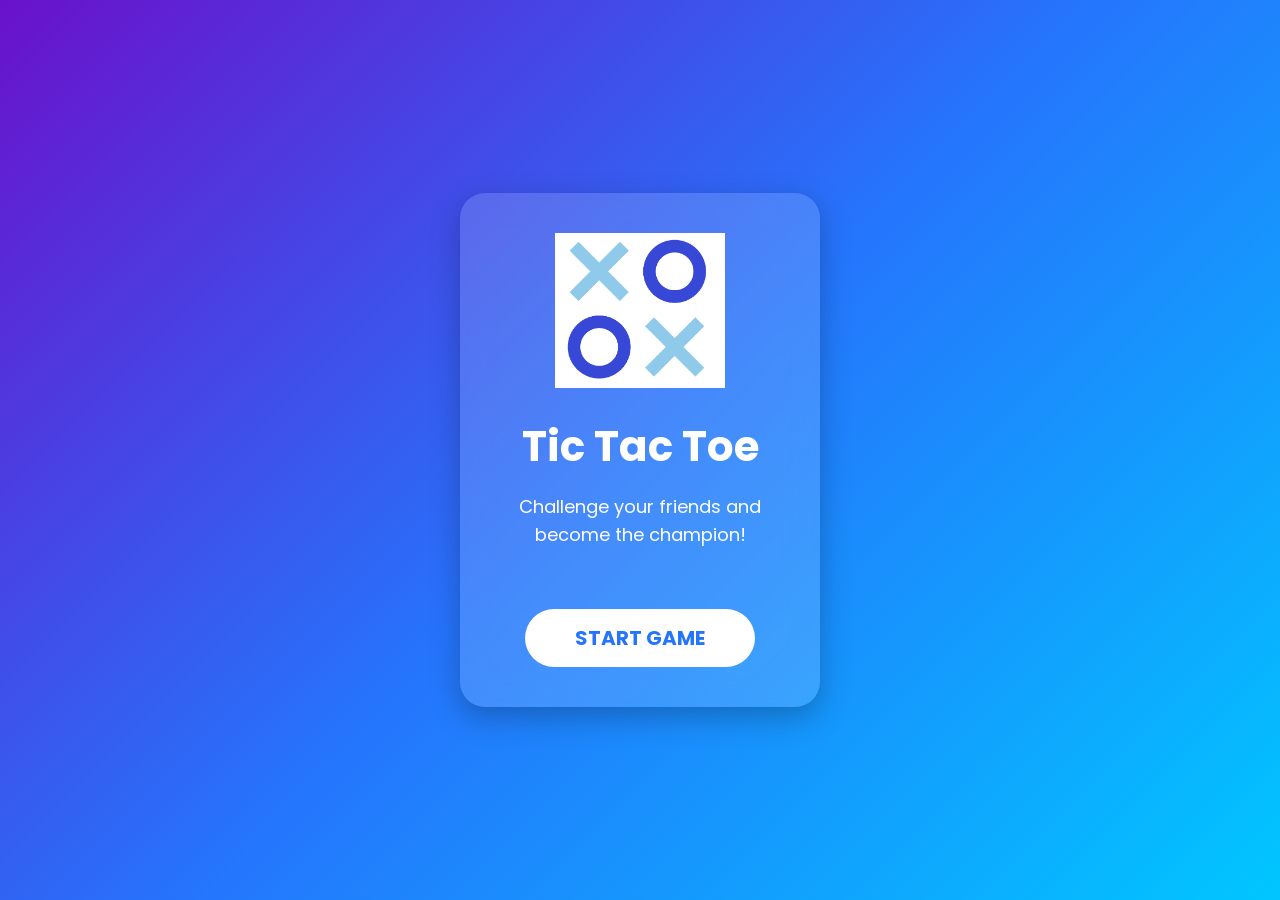
<file: index.html>
<!DOCTYPE html>
<html lang="en">
<head>

    <meta charset="UTF-8">
    <meta name="viewport"
          content="width=device-width, initial-scale=1.0">

    <title>Tic Tac Toe</title>

    <link rel="stylesheet" href="style.css">

    <link href="https://fonts.googleapis.com/css2?family=Poppins:wght@300;400;500;600;700&display=swap" rel="stylesheet">

</head>

<body class="landing-body">

<div class="overlay">

    <div class="landing-card">

        <img src="images/logo.PNG"
             class="logo"
             alt="App Logo">

        <h1>Tic Tac Toe</h1>

        <p>
            Challenge your friends and become the champion!
        </p>

        <button onclick="startGame()">
            START GAME
        </button>

    </div>

</div>

<script>

function startGame(){

    window.location.href="game.html";

}

</script>

</body>
</html>
</file>
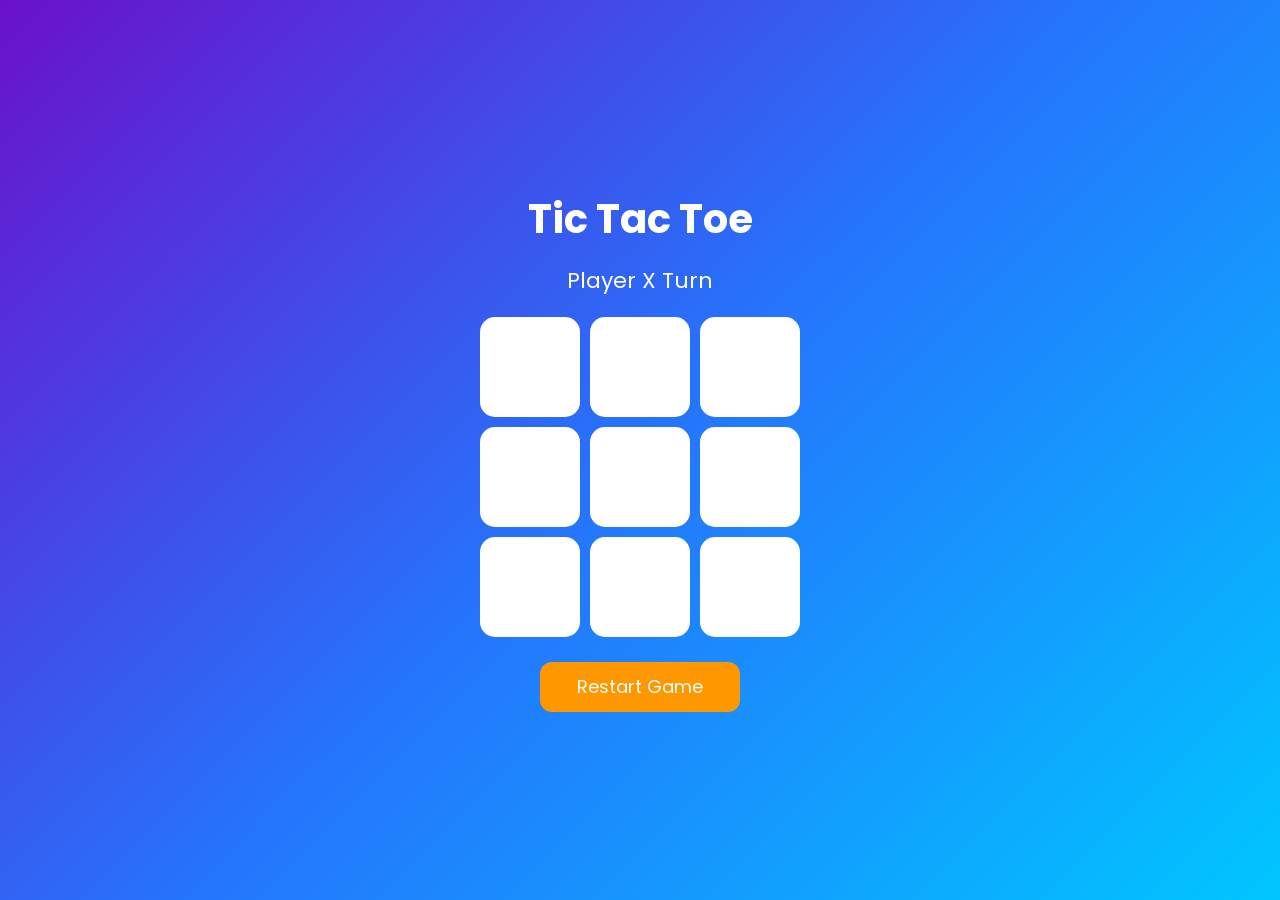
<file: game.html>
<!DOCTYPE html>
<html lang="en">

<head>

    <meta charset="UTF-8">
    <meta name="viewport" content="width=device-width, initial-scale=1.0">

    <title>Tic Tac Toe</title>

    <link rel="stylesheet" href="style.css">

    <link href="https://fonts.googleapis.com/css2?family=Poppins:wght@300;400;500;600;700&display=swap" rel="stylesheet">

</head>

<body>

<div class="container">

    <h1>Tic Tac Toe</h1>

    <div id="status">
        Player X Turn
    </div>

    <div class="board">

        <div class="cell" data-index="0"></div>
        <div class="cell" data-index="1"></div>
        <div class="cell" data-index="2"></div>

        <div class="cell" data-index="3"></div>
        <div class="cell" data-index="4"></div>
        <div class="cell" data-index="5"></div>

        <div class="cell" data-index="6"></div>
        <div class="cell" data-index="7"></div>
        <div class="cell" data-index="8"></div>

    </div>

    <button id="restart">
        Restart Game
    </button>

</div>

<!-- Winner Popup -->

<div class="popup" id="popup">

    <div class="popup-content">

        <h2 id="result"></h2>

        <button id="playAgain">
            Play Again
        </button>

    </div>

</div>

<script src="script.js"></script>

</body>

</html>
</file>
<file: style.css>
*{
    margin:0;
    padding:0;
    box-sizing:border-box;
    font-family:'Poppins',sans-serif;
}

/* ===========================
   LANDING PAGE
=========================== */

.landing-body{

    height:100vh;

    background:linear-gradient(
        135deg,
        #6A11CB,
        #2575FC,
        #00C6FF
    );

    display:flex;
    justify-content:center;
    align-items:center;

}

.overlay{

    width:100%;
    display:flex;
    justify-content:center;
    align-items:center;
}

.landing-card{

    width:360px;

    background:rgba(255,255,255,.15);

    backdrop-filter:blur(15px);

    border-radius:25px;

    padding:40px 25px;

    text-align:center;

    box-shadow:0 10px 30px rgba(0,0,0,.25);

    color:white;

}

.logo{

    width:170px;

    margin-bottom:20px;

    animation:float 2.5s infinite ease-in-out;
}

@keyframes float{

0%{transform:translateY(0);}
50%{transform:translateY(-12px);}
100%{transform:translateY(0);}

}

.landing-card h1{

    font-size:42px;

    margin-bottom:15px;
}

.landing-card p{

    font-size:18px;

    line-height:28px;

    margin-bottom:35px;

}

.landing-card button{

    width:230px;

    height:58px;

    border:none;

    border-radius:50px;

    background:white;

    color:#2575FC;

    font-size:20px;

    font-weight:bold;

    cursor:pointer;

    transition:.3s;

}

.landing-card button:hover{

    transform:scale(1.05);

    background:#FFD54F;

    color:#222;

}

/* ===========================
   GAME PAGE
=========================== */

body{

    background:linear-gradient(
        135deg,
        #6A11CB,
        #2575FC,
        #00C6FF
    );

    display:flex;

    justify-content:center;

    align-items:center;

    height:100vh;

}

.container{

    width:360px;

    text-align:center;

    color:white;

}

.container h1{

    font-size:40px;

    margin-bottom:15px;

}

#status{

    font-size:22px;

    margin-bottom:20px;

}

.board{

    display:grid;

    grid-template-columns:repeat(3,100px);

    grid-template-rows:repeat(3,100px);

    gap:10px;

    justify-content:center;

}

.cell{

    width:100px;
    height:100px;

    background:#ffffff;

    border-radius:15px;

    display:flex;
    justify-content:center;
    align-items:center;

    font-size:60px;
    font-weight:700;

    color:#222222;      /* Makes X and O visible */

    cursor:pointer;

    transition:0.3s;

    user-select:none;

}

.cell:hover{

    transform:scale(1.05);

}

.win{

    background:#00E676 !important;

    color:white;

}

button{

    margin-top:25px;

    width:200px;

    height:50px;

    border:none;

    border-radius:12px;

    background:#FF9800;

    color:white;

    font-size:18px;

    cursor:pointer;

}

button:hover{

    background:#F57C00;

}

/* Popup */

.popup{

    position:fixed;

    top:0;
    left:0;

    width:100%;
    height:100%;

    background:rgba(0,0,0,.75);

    display:flex;

    justify-content:center;

    align-items:center;

    visibility:hidden;

    opacity:0;

    transition:.3s;

}

.popup.show{

    visibility:visible;

    opacity:1;

}

.popup-content{

    width:320px;

    background:white;

    border-radius:20px;

    text-align:center;

    padding:30px;

    animation:popup .4s;

}

.popup-content h2{

    color:#333;

    margin-bottom:25px;

}

@keyframes popup{

from{

transform:scale(.5);

opacity:0;

}

to{

transform:scale(1);

opacity:1;

}

}

@media(max-width:420px){

.board{

grid-template-columns:repeat(3,85px);

grid-template-rows:repeat(3,85px);

}

.cell{

font-size:45px;

}

.container{

width:100%;

}

.landing-card{

width:90%;

}

.logo{

width:150px;

}

}
</file>
